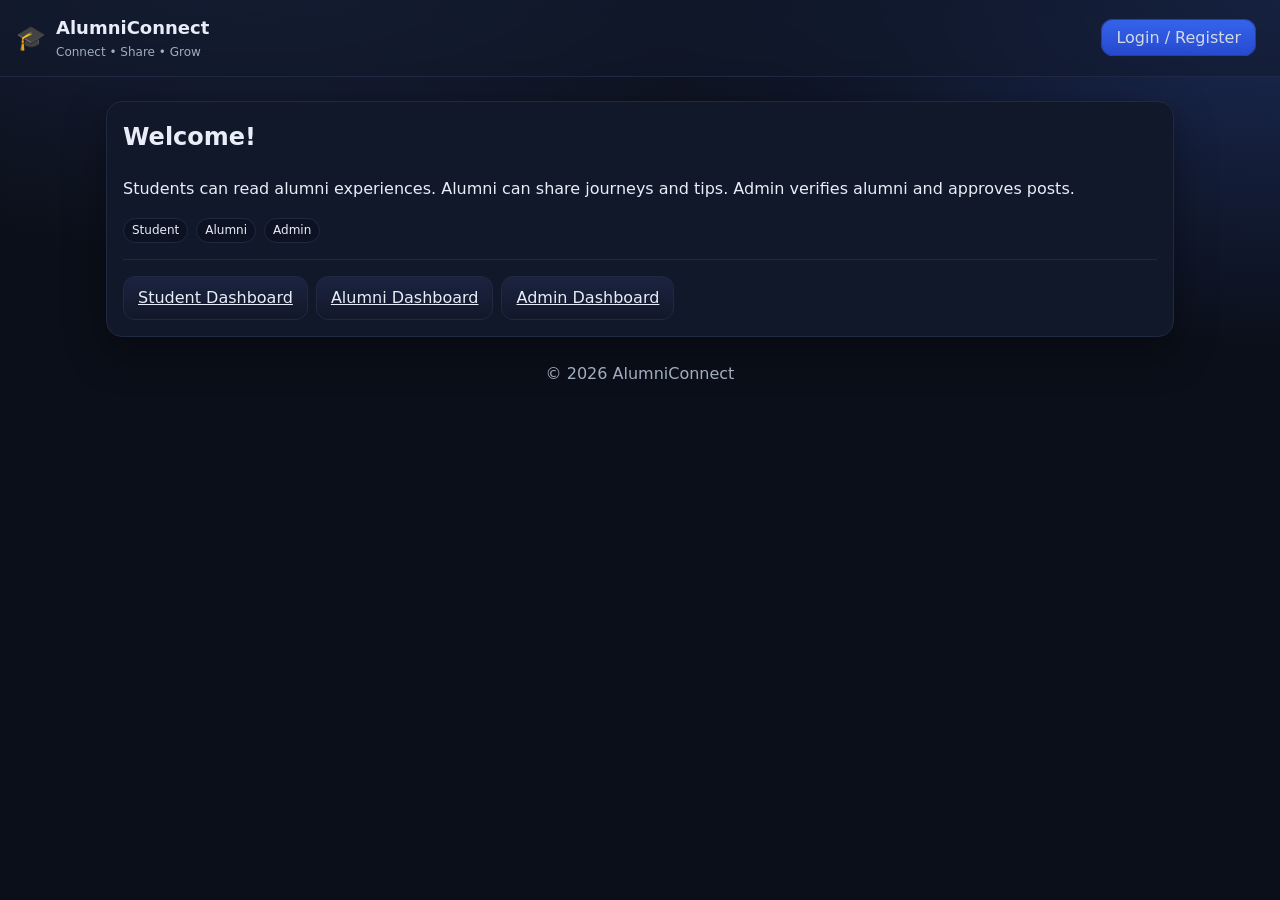
<file: index.html>
<!DOCTYPE html>
<html lang="en">
<head>
  <meta charset="UTF-8">
  <meta name="viewport" content="width=device-width, initial-scale=1.0">
  <title>AlumniConnect</title>
  <link rel="stylesheet" href="css/style.css">
</head>
<body>
  <header class="header">
    <div class="brand">
      <div class="logo">🎓</div>
      <div><h1>AlumniConnect</h1><div class="muted" style="font-size:12px">Connect • Share • Grow</div></div>
    </div>
    <nav>
      <a href="auth.html" class="btn primary">Login / Register</a>
    </nav>
  </header>

  <div class="container">
    <section class="card">
      <h2>Welcome!</h2>
      <p>Students can read alumni experiences. Alumni can share journeys and tips. Admin verifies alumni and approves posts.</p>
      <div class="kv">
        <span class="badge">Student</span>
        <span class="badge">Alumni</span>
        <span class="badge">Admin</span>
      </div>
      <hr>
      <div class="kv">
        <a class="btn" href="student.html">Student Dashboard</a>
        <a class="btn" href="alumni.html">Alumni Dashboard</a>
        <a class="btn" href="admin.html">Admin Dashboard</a>
      </div>
    </section>
  </div>
  <footer>© <span id="y"></span> AlumniConnect</footer>
  <script>
    document.getElementById('y').textContent = new Date().getFullYear();
  </script>
</body>
</html>
</file>
<file: css/style.css>
/* Clean, modern UI */
:root{
  --bg:#0b0f19; --panel:#11182a; --panel-2:#0e1423;
  --text:#e8edf7; --muted:#a1adc0;
  --primary:#5b8cff; --secondary:#22c55e; --danger:#ef4444;
  --border:#1f2942; --radius:16px;
}
*{box-sizing:border-box}
html,body{height:100%}
body{
  margin:0; font:16px/1.6 ui-sans-serif,system-ui,Segoe UI,Roboto;
  color:var(--text); background:radial-gradient(1000px 500px at 20% -10%,#1a2440,transparent 70%),
                       radial-gradient(900px 500px at 100% 0%,#1b2a55,transparent 70%), var(--bg);
}
.container{max-width:1100px; margin:24px auto; padding:0 16px}
.header{
  display:flex; gap:12px; align-items:center; justify-content:space-between;
  padding:14px 16px; position:sticky; top:0; background:rgba(17,24,42,.5);
  border-bottom:1px solid var(--border); backdrop-filter:blur(8px); z-index:10;
}
.brand{display:flex; gap:10px; align-items:center}
.brand .logo{font-size:24px}
.brand h1{margin:0; font-size:18px}
nav a{color:var(--text); text-decoration:none; margin:0 8px; opacity:.9}
nav a.active{border-bottom:2px solid var(--primary)}
.btn{
  border:1px solid var(--border); border-radius:12px; padding:8px 14px; cursor:pointer;
  background:linear-gradient(180deg,#1b2340,#12182a); color:var(--text);
}
.btn.primary{background:linear-gradient(180deg,#386cff,#294fe0); border-color:#2943a8}
.btn.secondary{background:linear-gradient(180deg,#2fb163,#1f8f50); border-color:#1b7d45}
.btn.danger{background:linear-gradient(180deg,#f25555,#cc2f2f); border-color:#b22626}
.btn.ghost{background:transparent}
.grid{display:grid; gap:12px}
.grid.cols-2{grid-template-columns:repeat(2,minmax(0,1fr))}
.grid.cols-3{grid-template-columns:repeat(3,minmax(0,1fr))}
.card{
  background:var(--panel); border:1px solid var(--border); border-radius:var(--radius);
  padding:16px; box-shadow:0 15px 40px rgba(0,0,0,.35);
}
.toolbar{display:flex; gap:10px; align-items:center; flex-wrap:wrap;
  background:var(--panel-2); border:1px solid var(--border); border-radius:var(--radius); padding:12px}
input,textarea,select{
  width:100%; padding:10px 12px; border-radius:12px; background:#0c1222; color:var(--text);
  border:1px solid var(--border); outline:none;
}
label{display:flex; flex-direction:column; gap:6px; font-size:14px}
.badge{display:inline-block; padding:2px 8px; border-radius:999px; font-size:12px; border:1px solid var(--border); background:#0c1222}
.kv{display:flex; gap:8px; align-items:center; flex-wrap:wrap}
.muted{color:var(--muted)}
.center{text-align:center}
h2,h3{margin-top:0}
.list{display:grid; gap:10px}
.item{display:grid; grid-template-columns:56px 1fr auto; gap:12px; align-items:center;
  padding:12px; border:1px solid var(--border); border-radius:14px; background:var(--panel);}
.avatar{width:56px; height:56px; border-radius:50%; display:grid; place-items:center; background:#1f2a48; font-weight:700}
hr{border:none; border-top:1px solid var(--border); margin:16px 0}
footer{margin:24px 0; text-align:center; color:var(--muted)}
@media (max-width:700px){
  .item{grid-template-columns:40px 1fr}
  .grid.cols-3{grid-template-columns:1fr}
  .grid.cols-2{grid-template-columns:1fr}
}
</file>
